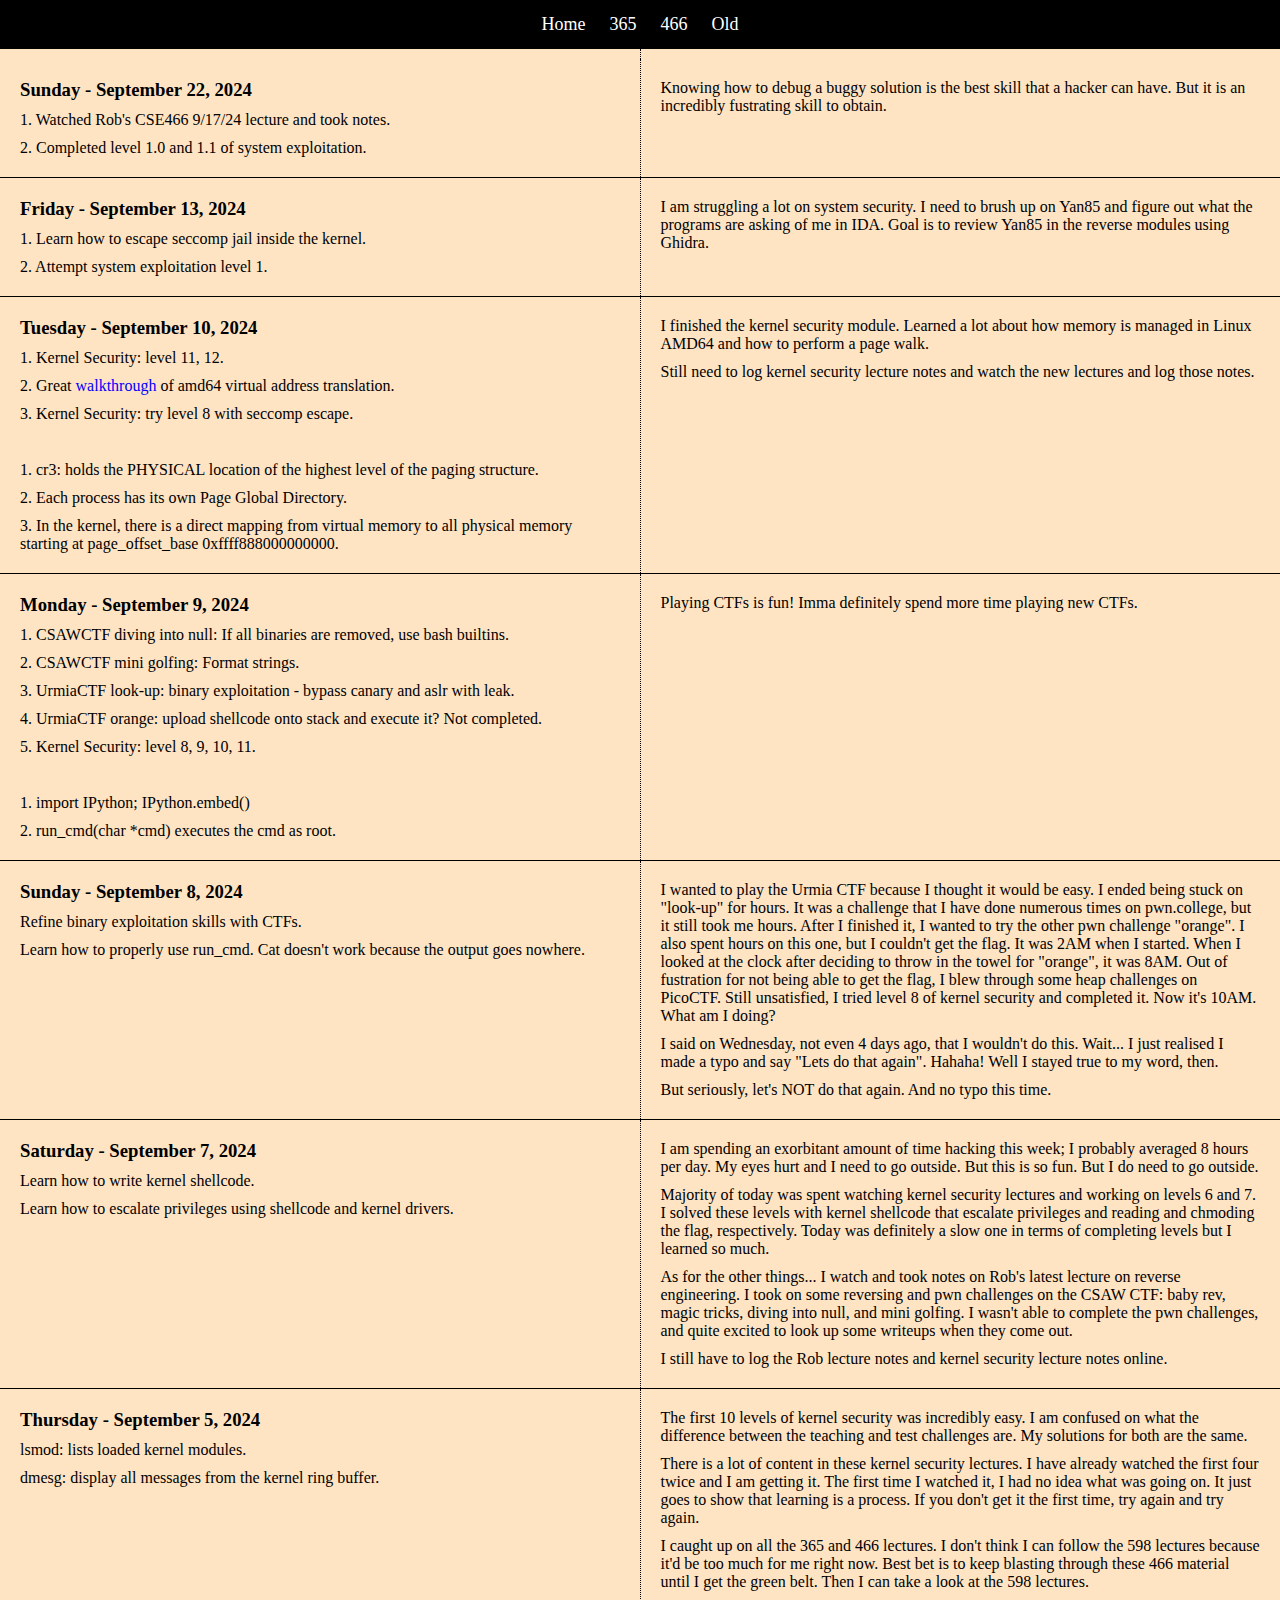
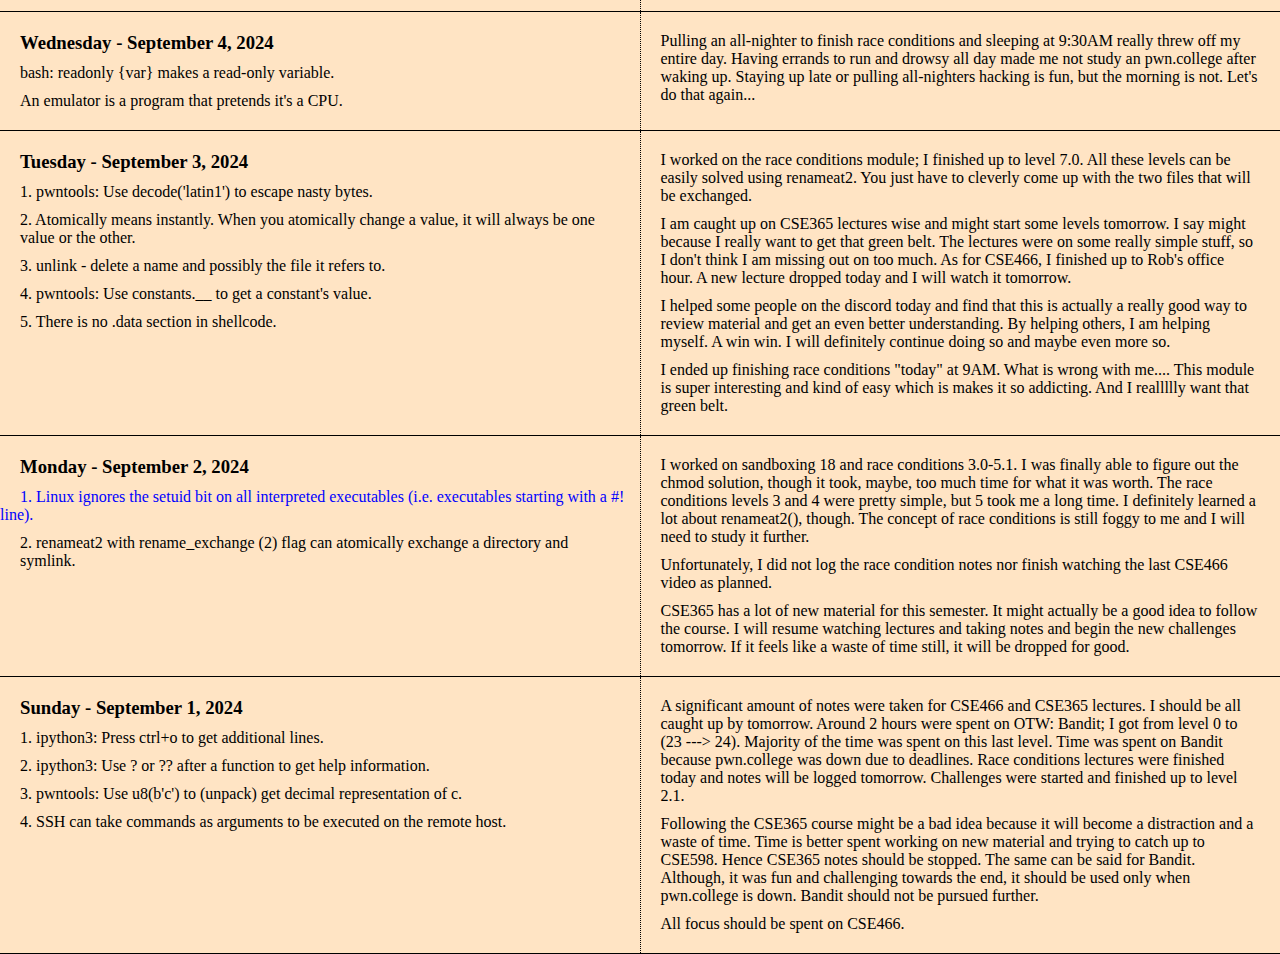
<file: index.html>
<!DOCTYPE html>
<html lang="en">
<head>
    <meta charset="UTF-8">
    <meta name="viewport" content="width=device-width, initial-scale=1.0">
    <title>Blog</title>
    <link rel="stylesheet" href="css/styles.css">
    <link rel="stylesheet" href="css/template.css">

</head>
<body>

    <!-- Header -->
    <div class="header">
        <a href="index.html">Home</a>
        <a href="365.html">365</a>
        <a href="466.html">466</a>
        <a href="old.html">Old</a>
    </div>

    <!-- Container for all blog entries -->
    <div class="blog-container">

        <!-- Blog entry titles -->
        <div class="blog-entry" style="border: none;">
            <div class="learns-container">
                <h1></h1>
            </div>
            <div class="reflections-container">
                <h1></h1>
            </div>
        </div>

        <!-- Blog entries BEGIN HERE -->

        <!-- Blog entry -->
        <div class="blog-entry">
            <div class="learns-container">
                <div class="entry-container">
                    <h3 class="date entry">Sunday - September 22, 2024</h3>
                    <p class="entry">1. Watched Rob's CSE466 9/17/24 lecture and took notes.</p>
                    <p class="entry">2. Completed level 1.0 and 1.1 of system exploitation.</p>
                </div>
            </div>
            <div class="reflections-container">
                <div class="entry-container">
                    <p class="entry">Knowing how to debug a buggy solution is the best skill that a hacker can have. But it is an incredibly fustrating skill to obtain.</p>
                </div>
            </div>
        </div>

        <!-- Blog entry -->
        <div class="blog-entry">
            <div class="learns-container">
                <div class="entry-container">
                    <h3 class="date entry">Friday - September 13, 2024</h3>
                    <p class="entry">1. Learn how to escape seccomp jail inside the kernel.</p>
                    <p class="entry">2. Attempt system exploitation level 1.</p>
                </div>
            </div>
            <div class="reflections-container">
                <div class="entry-container">
                    <p class="entry">I am struggling a lot on system security. I need to brush up on Yan85 and figure out what the programs are asking of me in IDA. Goal is to review Yan85 in the reverse modules using Ghidra.</p>
                </div>
            </div>
        </div>

        <!-- Blog entry -->
        <div class="blog-entry">
            <div class="learns-container">
                <div class="entry-container">
                    <h3 class="date entry">Tuesday - September 10, 2024</h3>
                    <p class="entry">1. Kernel Security: level 11, 12.</p>
                    <p class="entry">2. Great <a href="https://zolutal.github.io/understanding-paging/" target="_blank">walkthrough</a> of amd64 virtual address translation.</p>
                    <p class="entry">3. Kernel Security: try level 8 with seccomp escape.</p>
                    <br>
                    <p class="entry">1. cr3: holds the PHYSICAL location of the highest level of the paging structure.</p>
                    <p class="entry">2. Each process has its own Page Global Directory.</p>
                    <p class="entry">3. In the kernel, there is a direct mapping from virtual memory to all physical memory starting at page_offset_base 0xffff888000000000.</p>
                </div>
            </div>
            <div class="reflections-container">
                <div class="entry-container">
                    <p class="entry">I finished the kernel security module. Learned a lot about how memory is managed in Linux AMD64 and how to perform a page walk.</p>
                    <p class="entry">Still need to log kernel security lecture notes and watch the new lectures and log those notes.</p>
                </div>
            </div>
        </div>

        <!-- Blog entry -->
        <div class="blog-entry">
            <div class="learns-container">
                <div class="entry-container">
                    <h3 class="date entry">Monday - September 9, 2024</h3>
                    <p class="entry">1. CSAWCTF diving into null: If all binaries are removed, use bash builtins.</p>
                    <p class="entry">2. CSAWCTF mini golfing: Format strings.</p>
                    <p class="entry">3. UrmiaCTF look-up: binary exploitation - bypass canary and aslr with leak.</p>
                    <p class="entry">4. UrmiaCTF orange: upload shellcode onto stack and execute it? Not completed.</p>
                    <p class="entry">5. Kernel Security: level 8, 9, 10, 11. </p>
                    <br>
                    <p class="entry">1. import IPython; IPython.embed()</p>
                    <p class="entry">2. run_cmd(char *cmd) executes the cmd as root.</p>
                </div>
            </div>
            <div class="reflections-container">
                <div class="entry-container">
                    <p class="entry">Playing CTFs is fun! Imma definitely spend more time playing new CTFs.</p>
                </div>
            </div>
        </div>

        <!-- Blog entry -->
        <div class="blog-entry">
            <div class="learns-container">
                <div class="entry-container">
                    <h3 class="date entry">Sunday - September 8, 2024</h3>
                    <p class="entry">Refine binary exploitation skills with CTFs.</p>
                    <p class="entry">Learn how to properly use run_cmd. Cat doesn't work because the output goes nowhere.</p>
                </div>
            </div>
            <div class="reflections-container">
                <div class="entry-container">
                    <p class="entry">I wanted to play the Urmia CTF because I thought it would be easy. I ended being stuck on "look-up" for hours. It was a challenge that I have done numerous times on pwn.college, but it still took me hours. After I finished it, I wanted to try the other pwn challenge "orange". I also spent hours on this one, but I couldn't get the flag. It was 2AM when I started. When I looked at the clock after deciding to throw in the towel for "orange", it was 8AM. Out of fustration for not being able to get the flag, I blew through some heap challenges on PicoCTF. Still unsatisfied, I tried level 8 of kernel security and completed it. Now it's 10AM. What am I doing?</p>
                    <p class="entry">I said on Wednesday, not even 4 days ago, that I wouldn't do this. Wait... I just realised I made a typo and say "Lets do that again". Hahaha! Well I stayed true to my word, then.</p>
                    <p class="entry">But seriously, let's NOT do that again. And no typo this time.</p>
                </div>
            </div>
        </div>

        <!-- Blog entry -->
        <div class="blog-entry">
            <div class="learns-container">
                <div class="entry-container">
                    <h3 class="date entry">Saturday - September 7, 2024</h3>
                    <p class="entry">Learn how to write kernel shellcode.</p>
                    <p class="entry">Learn how to escalate privileges using shellcode and kernel drivers.</p>
                </div>
            </div>
            <div class="reflections-container">
                <div class="entry-container">
                    <p class="entry">I am spending an exorbitant amount of time hacking this week; I probably averaged 8 hours per day. My eyes hurt and I need to go outside. But this is so fun. But I do need to go outside.</p>
                    <p class="entry">Majority of today was spent watching kernel security lectures and working on levels 6 and 7. I solved these levels with kernel shellcode that escalate privileges and reading and chmoding the flag, respectively. Today was definitely a slow one in terms of completing levels but I learned so much.</p>
                    <p class="entry">As for the other things... I watch and took notes on Rob's latest lecture on reverse engineering. I took on some reversing and pwn challenges on the CSAW CTF: baby rev, magic tricks, diving into null, and mini golfing. I wasn't able to complete the pwn challenges, and quite excited to look up some writeups when they come out.</p>
                    <p class="entry">I still have to log the Rob lecture notes and kernel security lecture notes online.</p>
                </div>
            </div>
        </div>

        <!-- Blog entry -->
        <div class="blog-entry">
            <div class="learns-container">
                <div class="entry-container">
                    <h3 class="date entry">Thursday - September 5, 2024</h3>
                    <p class="entry">lsmod: lists loaded kernel modules.</p>
                    <p class="entry">dmesg: display all messages from the kernel
                        ring buffer.</p>
                </div>
            </div>
            <div class="reflections-container">
                <div class="entry-container">
                    <p class="entry">The first 10 levels of kernel security was incredibly easy. I am confused on what the difference between the teaching and test challenges are. My solutions for both are the same.</p>
                    <p class="entry">There is a lot of content in these kernel security lectures. I have already watched the first four twice and I am getting it. The first time I watched it, I had no idea what was going on. It just goes to show that learning is a process. If you don't get it the first time, try again and try again.</p>
                    <p class="entry">I caught up on all the 365 and 466 lectures. I don't think I can follow the 598 lectures because it'd be too much for me right now. Best bet is to keep blasting through these 466 material until I get the green belt. Then I can take a look at the 598 lectures.</p>
                </div>
            </div>
        </div>

        <!-- Blog entry -->
        <div class="blog-entry">
            <div class="learns-container">
                <div class="entry-container">
                    <h3 class="date entry">Wednesday - September 4, 2024</h3>
                    <p class="entry">bash: readonly {var} makes a read-only variable.</p>
                    <p class="entry">An emulator is a program that pretends it's a CPU.</p>
                </div>
            </div>
            <div class="reflections-container">
                <div class="entry-container">
                    <p class="entry">Pulling an all-nighter to finish race conditions and sleeping at 9:30AM really threw off my entire day. Having errands to run and drowsy all day made me not study an pwn.college after waking up. Staying up late or pulling all-nighters hacking is fun, but the morning is not. Let's do that again...</p>
                </div>
            </div>
        </div>

        <!-- Blog entry -->
        <div class="blog-entry">
            <div class="learns-container">
                <div class="entry-container">
                    <h3 class="date entry">Tuesday - September 3, 2024</h3>
                    <p class="entry">1. pwntools: Use decode('latin1') to escape nasty bytes.</p>
                    <p class="entry">2. Atomically means instantly. When you atomically change a value, it will always be one value or the other.</p>
                    <p class="entry">3. unlink - delete a name and possibly the file it refers to.</p>
                    <p class="entry">4. pwntools: Use constants.__ to get a constant's value.</p>
                    <p class="entry">5. There is no .data section in shellcode.</p>
                </div>
            </div>
            <div class="reflections-container">
                <div class="entry-container">
                    <p class="entry">I worked on the race conditions module; I finished up to level 7.0. All these levels can be easily solved using renameat2. You just have to cleverly come up with the two files that will be exchanged.</p>
                    <p class="entry">I am caught up on CSE365 lectures wise and might start some levels tomorrow. I say might because I really want to get that green belt. The lectures were on some really simple stuff, so I don't think I am missing out on too much. As for CSE466, I finished up to Rob's office hour. A new lecture dropped today and I will watch it tomorrow.</p>
                    <p class="entry">I helped some people on the discord today and find that this is actually a really good way to review material and get an even better understanding. By helping others, I am helping myself. A win win. I will definitely continue doing so and maybe even more so.</p>
                    <p class="entry">I ended up finishing race conditions "today" at 9AM. What is wrong with me.... This module is super interesting and kind of easy which is makes it so addicting. And I reallllly want that green belt.</p>
                </div>
            </div>
        </div>

        <!-- Blog entry -->
        <div class="blog-entry">
            <div class="learns-container">
                <div class="entry-container">
                    <h3 class="date entry">Monday - September 2, 2024</h3>
                    <a target="_blank" href="https://unix.stackexchange.com/questions/364/allow-setuid-on-shell-scripts#2910" class="entry">1. Linux ignores the setuid bit on all interpreted executables (i.e. executables starting with a #! line).</a>
                    <p class="entry">2. renameat2 with rename_exchange (2) flag can atomically exchange a directory and symlink.</p>
                </div>
            </div>
            <div class="reflections-container">
                <div class="entry-container">
                    <p class="entry">I worked on sandboxing 18 and race conditions 3.0-5.1. I was finally able to figure out the chmod solution, though it took, maybe, too much time for what it was worth. The race conditions levels 3 and 4 were pretty simple, but 5 took me a long time. I definitely learned a lot about renameat2(), though. The concept of race conditions is still foggy to me and I will need to study it further.</p>
                    <p class="entry">Unfortunately, I did not log the race condition notes nor finish watching the last CSE466 video as planned. </p>
                    <p class="entry">CSE365 has a lot of new material for this semester. It might actually be a good idea to follow the course. I will resume watching lectures and taking notes and begin the new challenges tomorrow. If it feels like a waste of time still, it will be dropped for good.</p>
                </div>
            </div>
        </div>

        <!-- Blog entry -->
        <div class="blog-entry">
            <div class="learns-container">
                <div class="entry-container">
                    <h3 class="date entry">Sunday - September 1, 2024</h3>
                    <p class="entry">1. ipython3: Press ctrl+o to get additional lines.</p>
                    <p class="entry">2. ipython3: Use ? or ?? after a function to get help information.</p>
                    <p class="entry">3. pwntools: Use u8(b'c') to (unpack) get decimal representation of c. </p>
                    <p class="entry">4. SSH can take commands as arguments to be executed on the remote host.</p>
                </div>
            </div>
            <div class="reflections-container">
                <div class="entry-container">
                    <p class="entry">A significant amount of notes were taken for CSE466 and CSE365 lectures. I should be all caught up by tomorrow. Around 2 hours were spent on OTW: Bandit; I got from level 0 to (23 ---> 24). Majority of the time was spent on this last level. Time was spent on Bandit because pwn.college was down due to deadlines. Race conditions lectures were finished today and notes will be logged tomorrow. Challenges were started and finished up to level 2.1.</p>
                    <p class="entry">Following the CSE365 course might be a bad idea because it will become a distraction and a waste of time. Time is better spent working on new material and trying to catch up to CSE598. Hence CSE365 notes should be stopped. The same can be said for Bandit. Although, it was fun and challenging towards the end, it should be used only when pwn.college is down. Bandit should not be pursued further.</p>
                    <p class="entry">All focus should be spent on CSE466.</p>
                </div>
            </div>
        </div>
        
    </div>
</body>
</html>
</file>
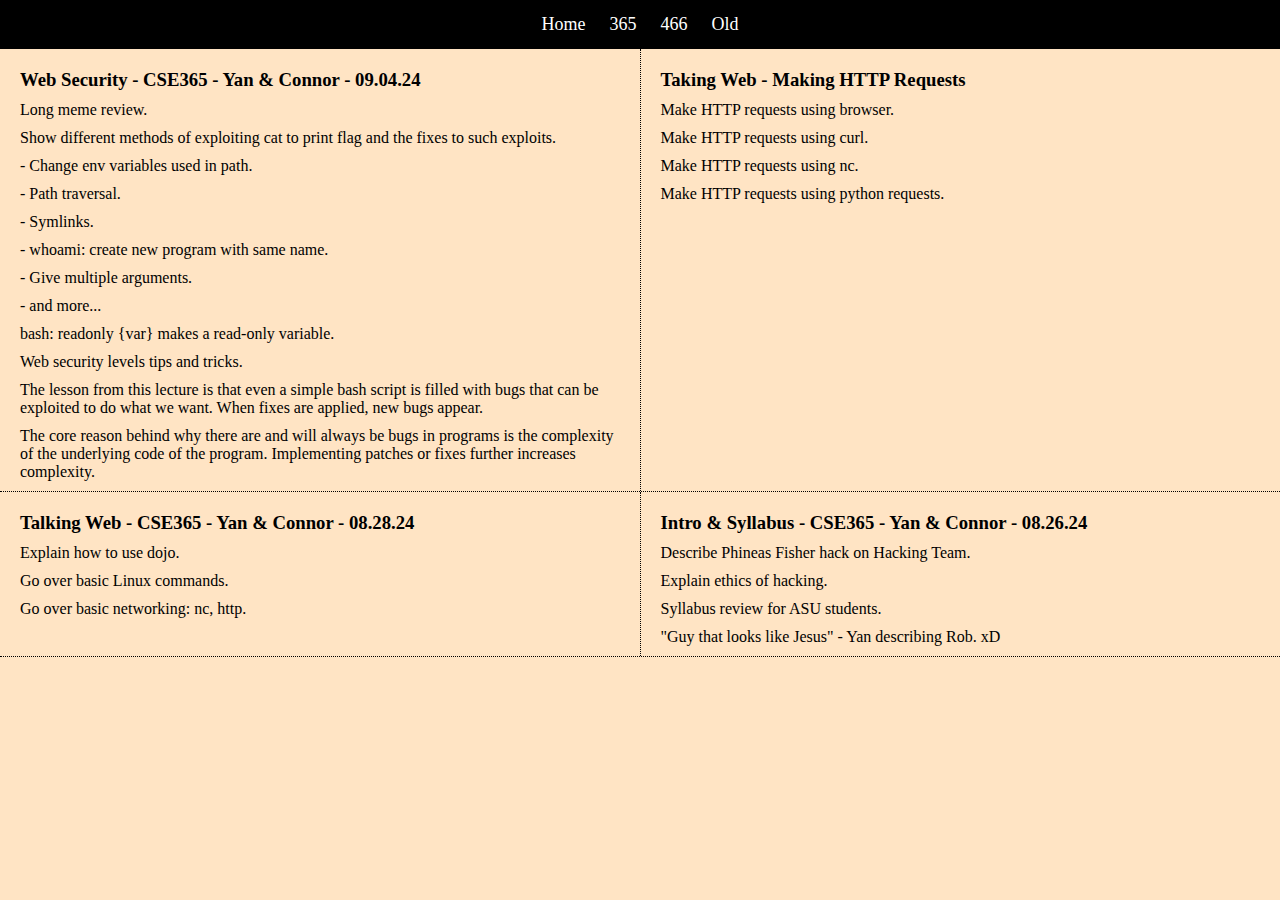
<file: 365.html>
<!DOCTYPE html>
<html lang="en">
<head>
    <meta charset="UTF-8">
    <meta name="viewport" content="width=device-width, initial-scale=1.0">
    <title>Blog</title>
    <link rel="stylesheet" href="css/466.css">
    <link rel="stylesheet" href="css/template.css">

</head>
<body>

    <!-- Header -->
    <div class="header">
        <a href="index.html">Home</a>
        <a href="365.html">365</a>
        <a href="466.html">466</a>
        <a href="old.html">Old</a>
    </div>

    <!-- Container for all class notes -->
    <div class="notes-container">

        <!-- Two note entries -->
        <div class="notes-entry">
            <div class="first-container">
                <h3 class="notes-title entry">Web Security - CSE365 - Yan & Connor - 09.04.24</h3>
                <p class="entry">Long meme review.</p>
                <p class="entry">Show different methods of exploiting cat to print flag and the fixes to such exploits.</p>
                <p class="entry"> - Change env variables used in path.</p>
                <p class="entry"> - Path traversal.</p>
                <p class="entry"> - Symlinks.</p>
                <p class="entry"> - whoami: create new program with same name.</p>
                <p class="entry"> - Give multiple arguments.</p>
                <p class="entry"> - and more...</p>
                <p class="entry">bash: readonly {var} makes a read-only variable.</p>
                <p class="entry">Web security levels tips and tricks.</p>
                <p class="entry">The lesson from this lecture is that even a simple bash script is filled with bugs that can be exploited to do what we want. When fixes are applied, new bugs appear.</p>
                <p class="entry">The core reason behind why there are and will always be bugs in programs is the complexity of the underlying code of the program. Implementing patches or fixes further increases complexity.</p>

            </div>
            <div class="second-container">
                <h3 class="notes-title entry">Taking Web - Making HTTP Requests</h3>
                <p class="entry">Make HTTP requests using browser.</p>
                <p class="entry">Make HTTP requests using curl.</p>
                <p class="entry">Make HTTP requests using nc.</p>
                <p class="entry">Make HTTP requests using python requests.</p>
            </div>
        </div>
        
        <!-- Two note entries -->
        <div class="notes-entry">
            <div class="first-container">
                <h3 class="notes-title entry">Talking Web - CSE365 - Yan & Connor - 08.28.24</h3>
                <p class="entry">Explain how to use dojo.</p>
                <p class="entry">Go over basic Linux commands.</p>
                <p class="entry">Go over basic networking: nc, http.</p>
            </div>
            <div class="second-container">
                <h3 class="notes-title entry">Intro & Syllabus - CSE365 - Yan & Connor - 08.26.24</h3>
                <p class="entry">Describe Phineas Fisher hack on Hacking Team.</p>
                <p class="entry">Explain ethics of hacking.</p>
                <p class="entry">Syllabus review for ASU students.</p>
                <p class="entry">"Guy that looks like Jesus" - Yan describing Rob. xD</p>
            </div>
        </div>

    </div>
</body>
</html>
</file>
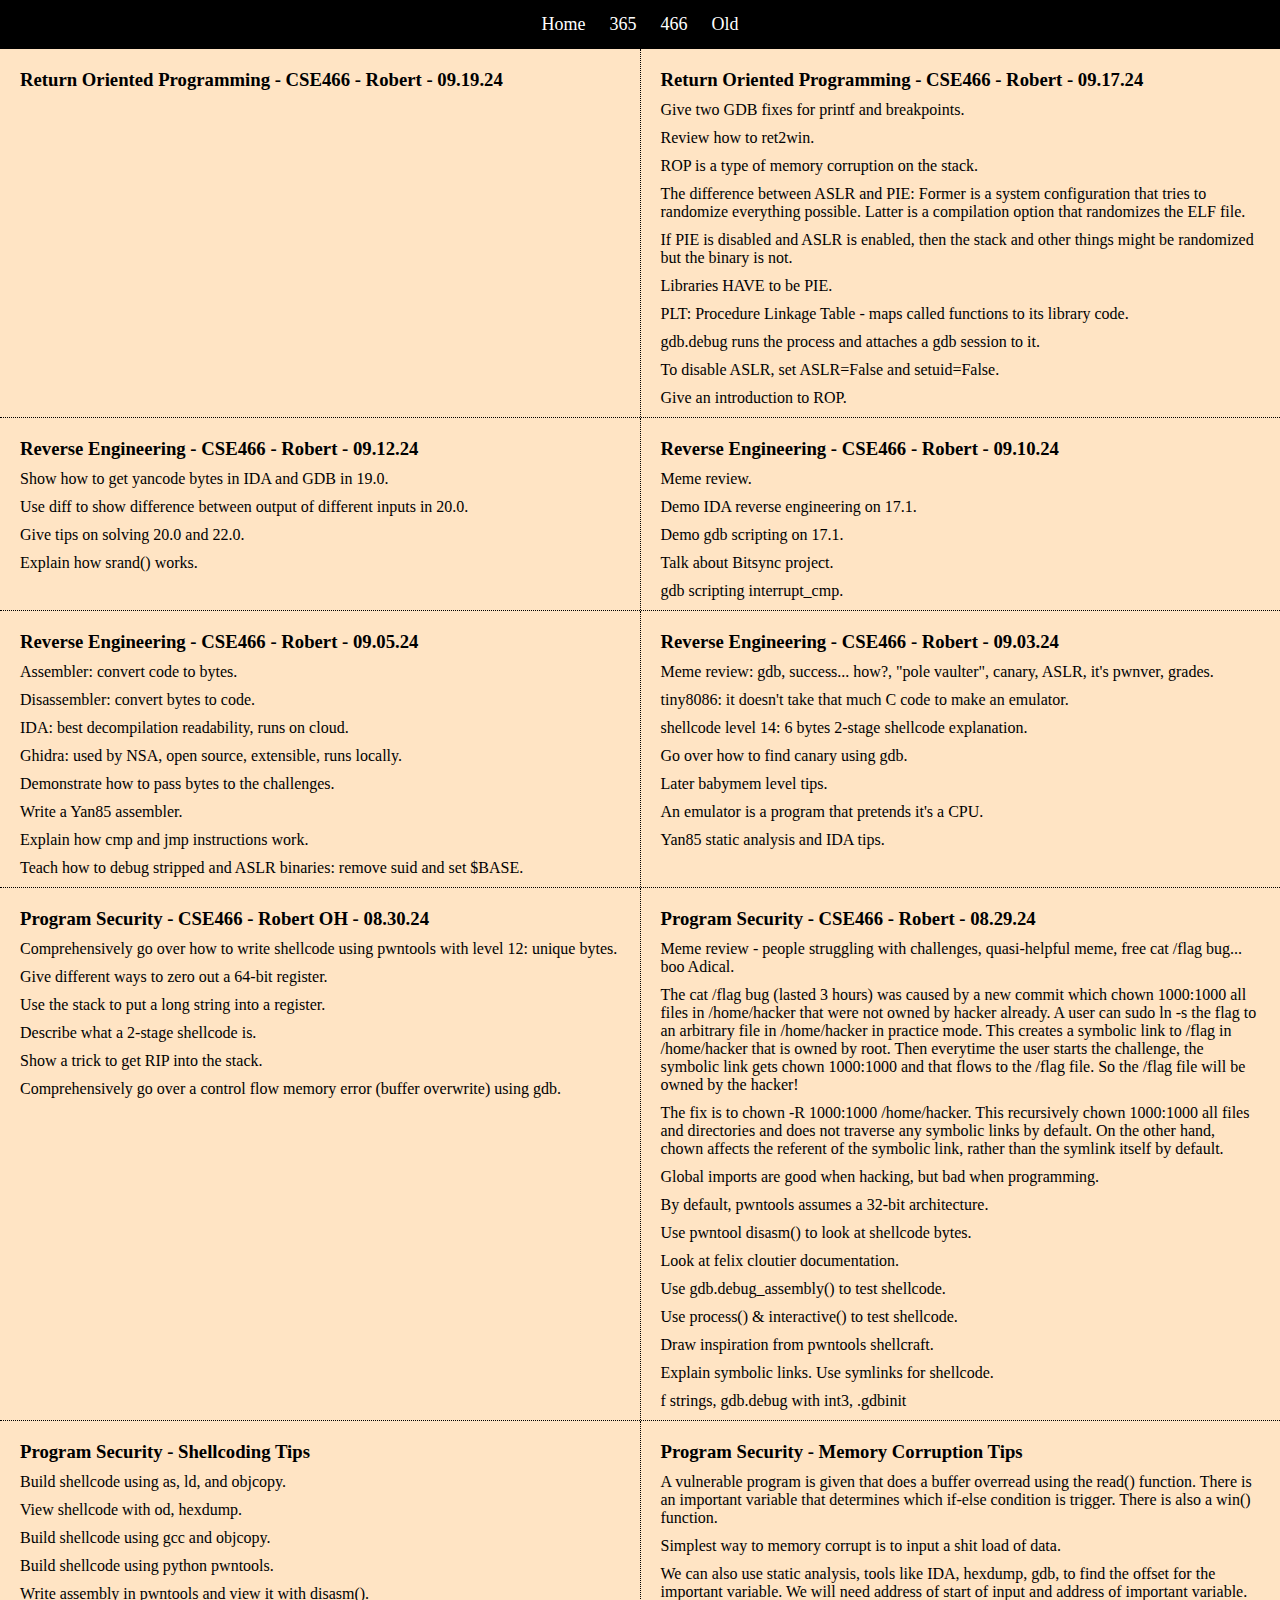
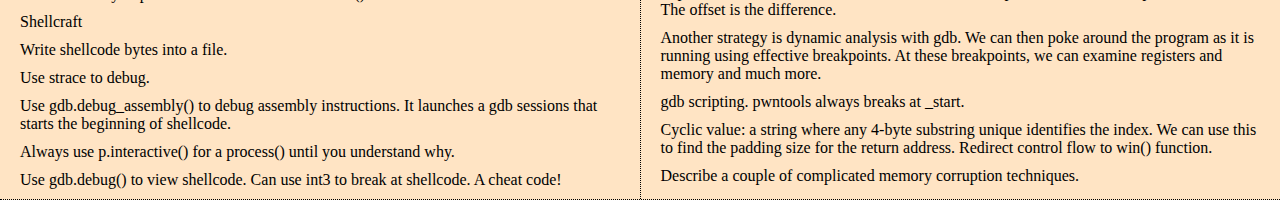
<file: 466.html>
<!DOCTYPE html>
<html lang="en">
<head>
    <meta charset="UTF-8">
    <meta name="viewport" content="width=device-width, initial-scale=1.0">
    <title>Blog</title>
    <link rel="stylesheet" href="css/466.css">
    <link rel="stylesheet" href="css/template.css">

</head>
<body>

    <!-- Header -->
    <div class="header">
        <a href="index.html">Home</a>
        <a href="365.html">365</a>
        <a href="466.html">466</a>
        <a href="old.html">Old</a>
    </div>

    <!-- Container for all class notes -->
    <div class="notes-container">

        <!-- Two note entries -->
        <div class="notes-entry">
            <div class="first-container">
                <h3 class="notes-title entry">Return Oriented Programming - CSE466 - Robert - 09.19.24</h3>
                <p class="entry"></p>
            </div>
            <div class="second-container">
                <h3 class="notes-title entry">Return Oriented Programming - CSE466 - Robert - 09.17.24</h3>
                <p class="entry">Give two GDB fixes for printf and breakpoints.</p>
                <p class="entry">Review how to ret2win.</p>
                <p class="entry">ROP is a type of memory corruption on the stack.</p>
                <p class="entry">The difference between ASLR and PIE: Former is a system configuration that tries to randomize everything possible. Latter is a compilation option that randomizes the ELF file.</p>
                <p class="entry">If PIE is disabled and ASLR is enabled, then the stack and other things might be randomized but the binary is not.</p>
                <p class="entry">Libraries HAVE to be PIE.</p>
                <p class="entry">PLT: Procedure Linkage Table - maps called functions to its library code.</p>
                <p class="entry">gdb.debug runs the process and attaches a gdb session to it.</p>
                <p class="entry">To disable ASLR, set ASLR=False and setuid=False.</p>
                <p class="entry">Give an introduction to ROP.</p>
            </div>
        </div>

        <!-- Two note entries -->
        <div class="notes-entry">
            <div class="first-container">
                <h3 class="notes-title entry">Reverse Engineering - CSE466 - Robert - 09.12.24</h3>
                <p class="entry">Show how to get yancode bytes in IDA and GDB in 19.0.</p>
                <p class="entry">Use diff to show difference between output of different inputs in 20.0.</p>
                <p class="entry">Give tips on solving 20.0 and 22.0.</p>
                <p class="entry">Explain how srand() works.</p>
            </div>
            <div class="second-container">
                <h3 class="notes-title entry">Reverse Engineering - CSE466 - Robert - 09.10.24</h3>
                <p class="entry">Meme review.</p>
                <p class="entry">Demo IDA reverse engineering on 17.1.</p>
                <p class="entry">Demo gdb scripting on 17.1.</p>
                <p class="entry">Talk about Bitsync project.</p>
                <p class="entry">gdb scripting interrupt_cmp.</p>
            </div>
        </div>

        <!-- Two note entries -->
        <div class="notes-entry">
            <div class="first-container">
                <h3 class="notes-title entry">Reverse Engineering - CSE466 - Robert - 09.05.24</h3>
                <p class="entry">Assembler: convert code to bytes.</p>
                <p class="entry">Disassembler: convert bytes to code.</p>
                <p class="entry">IDA: best decompilation readability, runs on cloud.</p>
                <p class="entry">Ghidra: used by NSA, open source, extensible, runs locally.</p>
                <p class="entry">Demonstrate how to pass bytes to the challenges.</p>
                <p class="entry">Write a Yan85 assembler.</p>
                <p class="entry">Explain how cmp and jmp instructions work.</p>
                <p class="entry">Teach how to debug stripped and ASLR binaries: remove suid and set $BASE.</p>
            </div>
            <div class="second-container">
                <h3 class="notes-title entry">Reverse Engineering - CSE466 - Robert - 09.03.24</h3>
                <p class="entry">Meme review: gdb, success... how?, "pole vaulter", canary, ASLR, it's pwnver, grades.</p>
                <p class="entry">tiny8086: it doesn't take that much C code to make an emulator.</p>
                <p class="entry">shellcode level 14: 6 bytes 2-stage shellcode explanation.</p>
                <p class="entry">Go over how to find canary using gdb.</p>
                <p class="entry">Later babymem level tips.</p>
                <p class="entry">An emulator is a program that pretends it's a CPU.</p>
                <p class="entry">Yan85 static analysis and IDA tips.</p>
            </div>
        </div>
        
        <!-- Two note entries -->
        <div class="notes-entry">
            <div class="first-container">
                <h3 class="notes-title entry">Program Security - CSE466 - Robert OH - 08.30.24</h3>
                <p class="entry">Comprehensively go over how to write shellcode using pwntools with level 12: unique bytes.</p>
                <p class="entry">Give different ways to zero out a 64-bit register.</p>
                <p class="entry">Use the stack to put a long string into a register.</p>
                <p class="entry">Describe what a 2-stage shellcode is.</p>
                <p class="entry">Show a trick to get RIP into the stack.</p>
                <p class="entry">Comprehensively go over a control flow memory error (buffer overwrite) using gdb.</p>
            </div>
            <div class="second-container">
                <h3 class="notes-title entry">Program Security - CSE466 - Robert - 08.29.24</h3>
                <p class="entry">Meme review - people struggling with challenges, quasi-helpful meme, free cat /flag bug... boo Adical.</p>
                <p class="entry">The cat /flag bug (lasted 3 hours) was caused by a new commit which chown 1000:1000 all files in /home/hacker that were not owned by hacker already. A user can sudo ln -s the flag to an arbitrary file in /home/hacker in practice mode. This creates a symbolic link to /flag in /home/hacker that is owned by root. Then everytime the user starts the challenge, the symbolic link gets chown 1000:1000 and that flows to the /flag file. So the /flag file will be owned by the hacker!</p>
                <p class="entry">The fix is to chown -R 1000:1000 /home/hacker. This recursively chown 1000:1000 all files and directories and does not traverse any symbolic links by default. On the other hand, chown affects the referent of the symbolic link, rather than the symlink itself by default.</p>
                <p class="entry">Global imports are good when hacking, but bad when programming.</p>
                <p class="entry">By default, pwntools assumes a 32-bit architecture.</p>
                <p class="entry">Use pwntool disasm() to look at shellcode bytes.</p>
                <p class="entry">Look at felix cloutier documentation.</p>
                <p class="entry">Use gdb.debug_assembly() to test shellcode.</p>
                <p class="entry">Use process() & interactive() to test shellcode.</p>
                <p class="entry">Draw inspiration from pwntools shellcraft.</p>
                <p class="entry">Explain symbolic links. Use symlinks for shellcode.</p>
                <p class="entry">f strings, gdb.debug with int3, .gdbinit</p>
            </div>
        </div>

        <!-- Two note entries -->
        <div class="notes-entry">
            <div class="first-container">
                <h3 class="notes-title entry">Program Security - Shellcoding Tips</h3>
                <p class="entry">Build shellcode using as, ld, and objcopy.</p>
                <p class="entry">View shellcode with od, hexdump.</p>
                <p class="entry">Build shellcode using gcc and objcopy.</p>
                <p class="entry">Build shellcode using python pwntools.</p>
                <p class="entry">Write assembly in pwntools and view it with disasm().</p>
                <p class="entry">Shellcraft</p>
                <p class="entry">Write shellcode bytes into a file.</p>
                <p class="entry">Use strace to debug.</p>
                <p class="entry">Use gdb.debug_assembly() to debug assembly instructions. It launches a gdb sessions that starts the beginning of shellcode.</p>
                <p class="entry">Always use p.interactive() for a process() until you understand why.</p>
                <p class="entry">Use gdb.debug() to view shellcode. Can use int3 to break at shellcode. A cheat code! </p>
            </div>
            <div class="second-container">
                <h3 class="notes-title entry">Program Security - Memory Corruption Tips</h3>
                <p class="entry">A vulnerable program is given that does a buffer overread using the read() function. There is an important variable that determines which if-else condition is trigger. There is also a win() function.</p>
                <p class="entry">Simplest way to memory corrupt is to input a shit load of data.</p>
                <p class="entry">We can also use static analysis, tools like IDA, hexdump, gdb, to find the offset for the important variable. We will need address of start of input and address of important variable. The offset is the difference.</p>
                <p class="entry">Another strategy is dynamic analysis with gdb. We can then poke around the program as it is running using effective breakpoints. At these breakpoints, we can examine registers and memory and much more.</p>
                <p class="entry">gdb scripting. pwntools always breaks at _start.</p>
                <p class="entry">Cyclic value: a string where any 4-byte substring unique identifies the index. We can use this to find the padding size for the return address. Redirect control flow to win() function.</p>
                <p class="entry">Describe a couple of complicated memory corruption techniques.</p>
            </div>
        </div>

    </div>
</body>
</html>
</file>
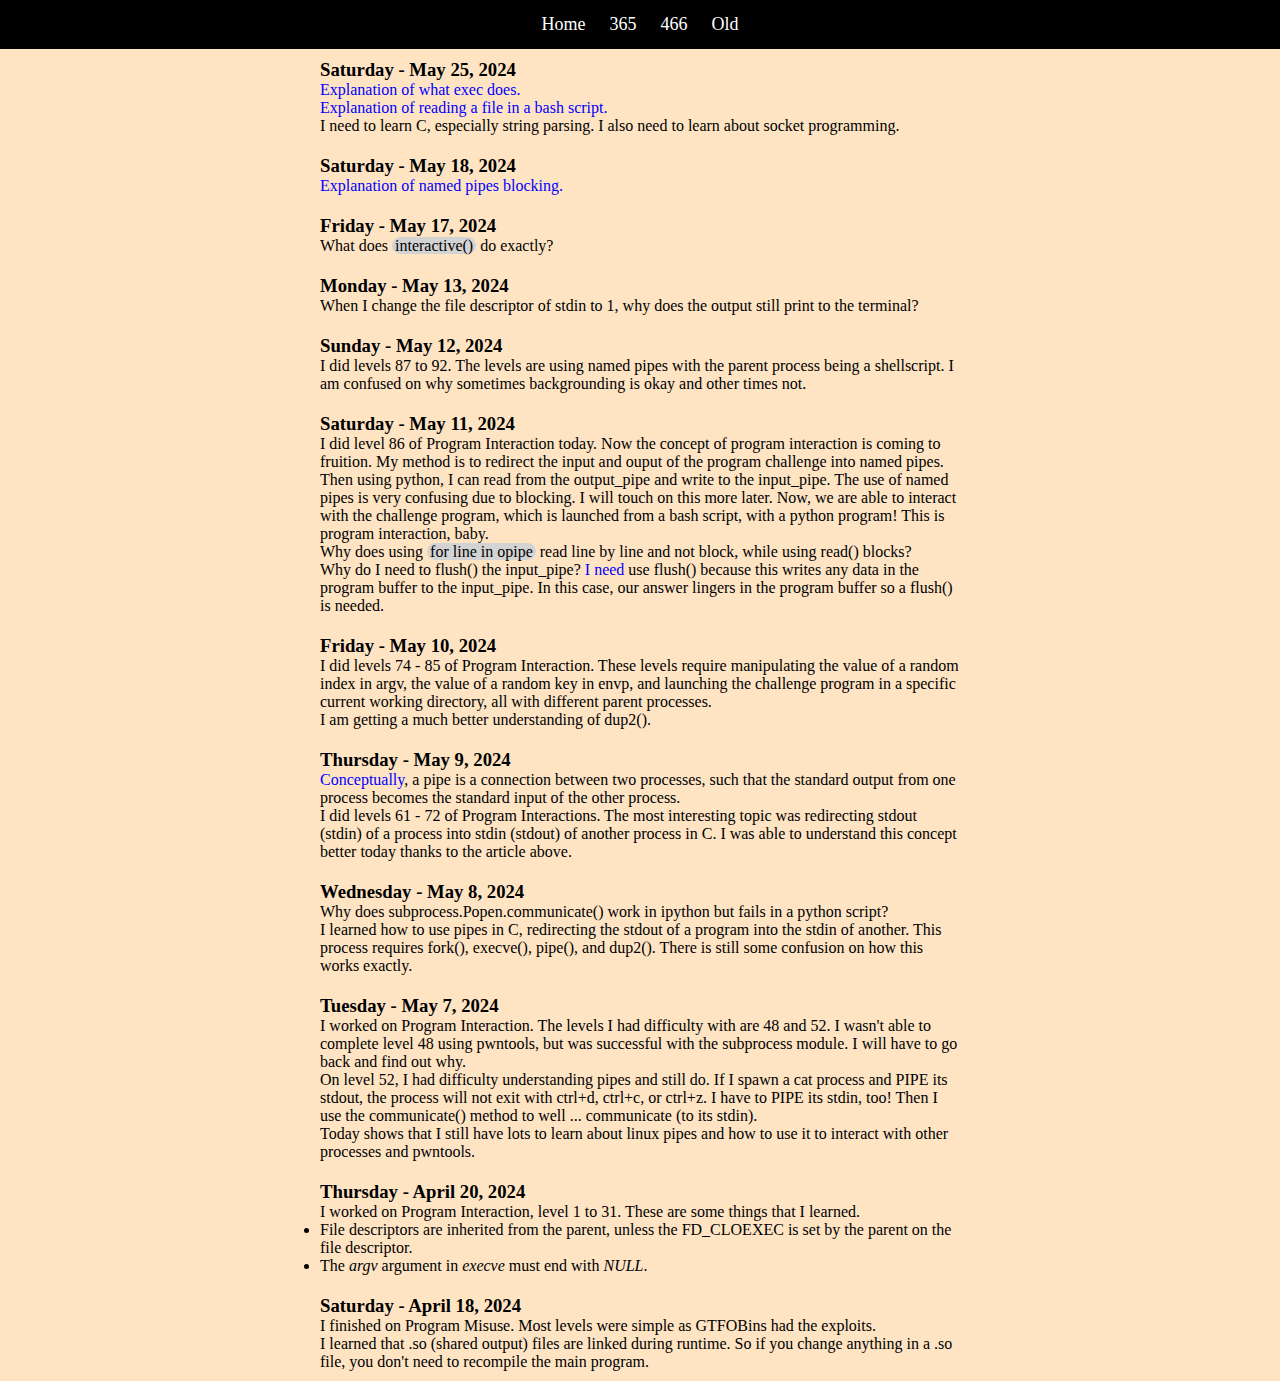
<file: old.html>
<!DOCTYPE html>
<html lang="en">
<head>
    <meta charset="UTF-8">
    <meta name="viewport" content="width=device-width, initial-scale=1.0">
    <title>Blog</title>
    <link rel="stylesheet" href="css/old_style.css">
    <link rel="stylesheet" href="css/template.css">
</head>
<body>

    <div class="header">
        <a href="index.html">Home</a>
        <a href="365.html">365</a>
        <a href="466.html">466</a>
        <a href="old.html">Old</a>
    </div>

    <div class="container">

        <div>
            <h3>Saturday - May 25, 2024</h3>
            <a href="https://ioflood.com/blog/bash-exec/#:~:text=The%20'exec'%20command%20in%20Bash%20is%20used%20to%20replace%20the,having%20to%20stop%20the%20car." target="_blank">Explanation of what exec does.</a>
            <p></p>
            <a href="https://stackoverflow.com/questions/10929453/read-a-file-line-by-line-assigning-the-value-to-a-variable" target="_blank">Explanation of reading a file in a bash script.</a>
            <p>I need to learn C, especially string parsing. I also need to learn about socket programming.</p>
        </div>

        <div>
            <h3>Saturday - May 18, 2024</h3>
            <a href="https://stackoverflow.com/questions/5782279/why-does-a-read-only-open-of-a-named-pipe-block" target="_blank" >Explanation of named pipes blocking.</a>
            <p></p>
        </div>

        <div>
            <h3>Friday - May 17, 2024</h3>
            <p>What does <mark>interactive()</mark> do exactly?</p>
        </div>

        <div>
            <h3>Monday - May 13, 2024</h3>
            <p>When I change the file descriptor of stdin to 1, why does the output still print to the terminal?</p>
        </div>

        <div>
            <h3>Sunday - May 12, 2024</h3>
            <p>I did levels 87 to 92. The levels are using named pipes with the parent process being a shellscript. I am confused on why sometimes backgrounding is okay and other times not. </p>
        </div>

        <div>
            <h3>Saturday - May 11, 2024</h3>
            <p>I did level 86 of Program Interaction today. Now the concept of program interaction is coming to fruition. My method is to redirect the input and ouput of the program challenge into named pipes. Then using python, I can read from the output_pipe and write to the input_pipe. The use of named pipes is very confusing due to blocking. I will touch on this more later. Now, we are able to interact with the challenge program, which is launched from a bash script, with a python program! This is program interaction, baby.</p>
            <p>Why does using <mark>for line in opipe</mark> read line by line and not block, while using read() blocks?</p>
            <p>Why do I need to flush() the input_pipe? <a href="https://stackoverflow.com/questions/7127075/what-exactly-is-file-flush-doing" target="_blank">I need</a> use flush() because this writes any data in the program buffer to the input_pipe. In this case, our answer lingers in the program buffer so a flush() is needed.</p>
        </div>

        <div>
            <h3>Friday - May 10, 2024</h3>
            <p>I did levels 74 - 85 of Program Interaction. These levels require manipulating the value of a random index in argv, the value of a random key in envp, and launching the challenge program in a specific current working  directory, all with different parent processes.</p>
            <p>I am getting a much better understanding of dup2().</p>
        </div>

        <div>
            <h3>Thursday - May 9, 2024</h3>
            <p><a href="https://www.geeksforgeeks.org/pipe-system-call/" target="_blank">Conceptually</a>, a pipe is a connection between two processes, such that the standard output from one process becomes the standard input of the other process.</p>
            <p>I did levels 61 - 72 of Program Interactions. The most interesting topic was redirecting stdout (stdin) of a process into stdin (stdout) of another process in C. I was able to understand this concept better today thanks to the article above.</p>
        </div>

        <div>
            <h3>Wednesday - May 8, 2024</h3>
            <p>Why does subprocess.Popen.communicate() work in ipython but fails in a python script?</p>

            <p>I learned how to use pipes in C, redirecting the stdout of a program into the stdin of another. This process requires fork(), execve(), pipe(), and dup2(). There is still some confusion on how this works exactly.</p>
        </div>

        <div>
            <h3>Tuesday - May 7, 2024</h3>
            <p>I worked on Program Interaction. The levels I had difficulty with are 48 and 52. I wasn't able to complete level 48 using pwntools, but was successful with the subprocess module. I will have to go back and find out why.</p>

            <p>On level 52, I had difficulty understanding pipes and still do. If I spawn a cat process and PIPE its stdout, the process will not exit with ctrl+d, ctrl+c, or ctrl+z. I have to PIPE its stdin, too! Then I use the communicate() method to well ... communicate (to its stdin). </p>

            <p>Today shows that I still have lots to learn about linux pipes and how to use it to interact with other processes and pwntools.</p>
        </div>

        <div>
            <h3>Thursday - April 20, 2024</h3>
            <p>I worked on Program Interaction, level 1 to 31. These are some things that I learned.</p>

            <ul> 
                <li>File descriptors are inherited from the parent, unless the FD_CLOEXEC is set by the parent on the file descriptor.</li> 
                <li>The <i>argv</i> argument in <i>execve</i> must end with <i>NULL</i>.</li>
            </ul>
        </div>

        <div>
            <h3>Saturday - April 18, 2024</h3>
            <p>I finished on Program Misuse. Most levels were simple as GTFOBins had the exploits. </p>
            <p>I learned that .so (shared output) files are linked during runtime. So if you change anything in a .so file, you don't need to recompile the main program.</p>
        </div>

    </div>
</body>
</html>
</file>
<file: css/styles.css>
.blog-entry, .learns-container, .reflections-container {
    display: flex;
}

.blog-entry {
    border-bottom: 1px solid black;
}

.learns-container, .reflections-container {
    flex-direction: column;
    width: 50%;
    align-items: center;
}

.learns-container {
    border-right: 1px dotted black;
}

h1 {
    margin-top: 10px;
}

.entry-container {
    width: 100%;
    margin: 10px 0px;
}

.entry {
    margin: 10px 20px;
}
</file>
<file: css/template.css>
* {
    margin: 0;
    padding: 0;
}

body {
    background-color: bisque;
}

a {
    text-decoration: none;
    color: blue;
}

/* header with a grey background and some padding */
.header {
    overflow: hidden;
    background-color: black;
    display: flex;
    justify-content: center;
}

/* Style the header links */
.header a {
    float: left;
    color: white;
    text-align: center;
    padding: 12px;
    text-decoration: none;
    font-size: 18px;
    line-height: 25px;
    border-radius: 4px;
}

/* Style the logo link (notice that we set the same value of line-height and font-size to prevent the header to increase when the font gets bigger */
.header a.logo {
    font-size: 25px;
    font-weight: bold;
}

/* Change the background color on mouse-over */
.header a:hover {
    background-color: bisque;
    color: black;
}

/* Style the active/current link*/
.header a.active {
    background-color: dodgerblue;
    color: white;
}
</file>
<file: css/466.css>
.notes-container {
    display: flex;
    flex-direction: column;
}

.notes-entry {
    display: flex;
    border-bottom: 1px dotted black;
}

.first-container, .second-container {
    width: 50%;
}

.first-container {
    border-right: 1px dotted black;
}

.entry {
    margin: 10px 20px;
}

.notes-title {
    margin-top: 20px;
}
</file>
<file: css/old_style.css>
.container {
    display: flex;
    flex-direction: column;
    align-items: center;
}

.container div {
    width: 50%;
    margin: 10px;
}

mark {
    background-color: lightgray;
    border-radius: 25px;
    padding: 0 3px 0 3px;
}
</file>
